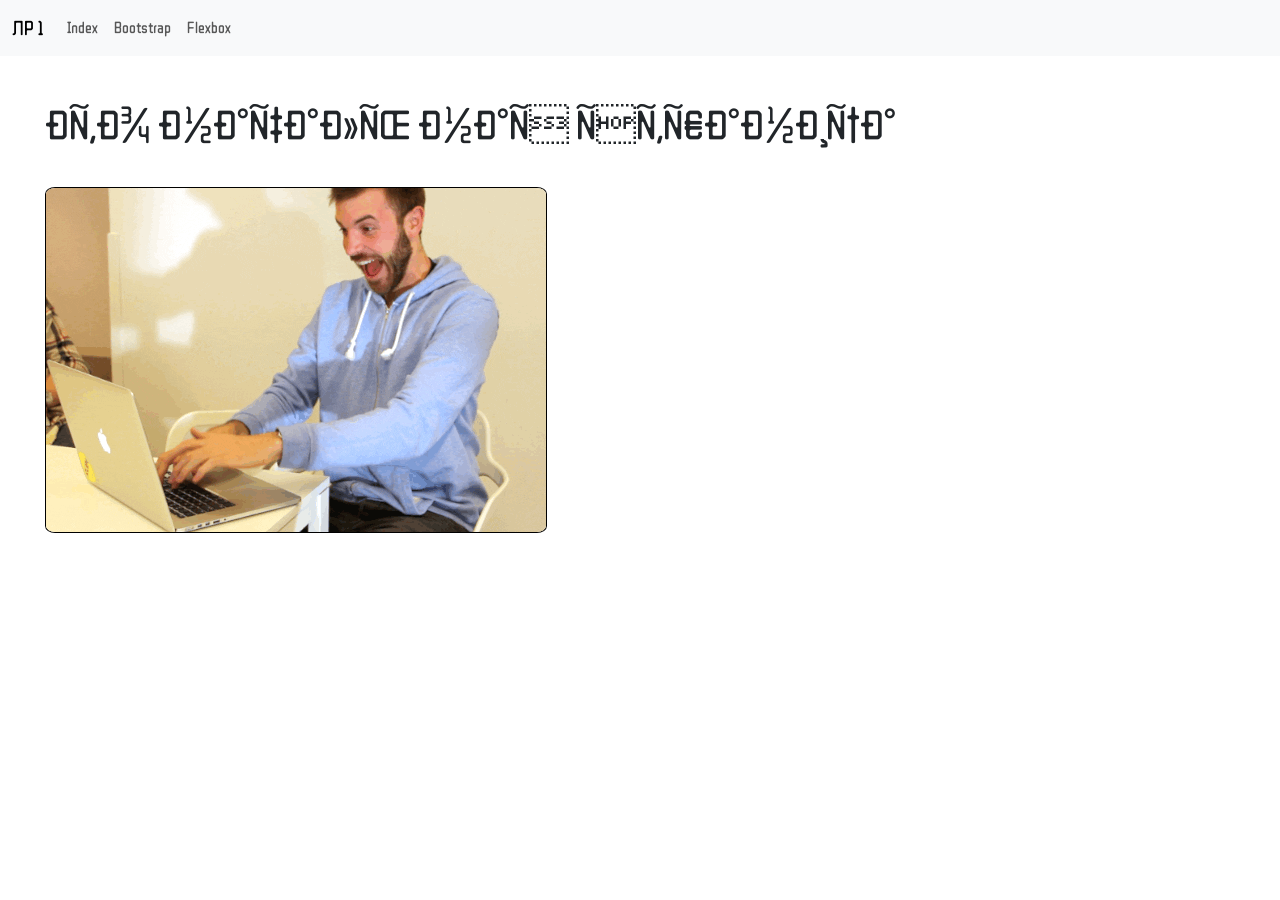
<file: 4 семестр/Интернет программирование (php наше все)/lab1/index.html>
<!doctype html>
<html>
    <head>
        <title>index</title>
        <link
            href="https://cdn.jsdelivr.net/npm/bootstrap@5.3.8/dist/css/bootstrap.min.css"
            rel="stylesheet"
            integrity="sha384-sRIl4kxILFvY47J16cr9ZwB07vP4J8+LH7qKQnuqkuIAvNWLzeN8tE5YBujZqJLB"
            crossorigin="anonymous">

        <link rel="preconnect" href="https://fonts.googleapis.com">
        <link rel="preconnect" href="https://fonts.gstatic.com" crossorigin>
        <link href="https://fonts.googleapis.com/css2?family=WDXL+Lubrifont+TC&display=swap" rel="stylesheet">
        
        <link href="./style/shared.css" rel="stylesheet">
    </head>

    <body>

        <div id="navbar"></div>
        <script src="include_navbar.js"></script>

        <div class="outer-container">
            <h1>Это начальная страница</h1>
            <img class="gif" src="img/me.gif">
        </div>

    </body>
</html>
</file>
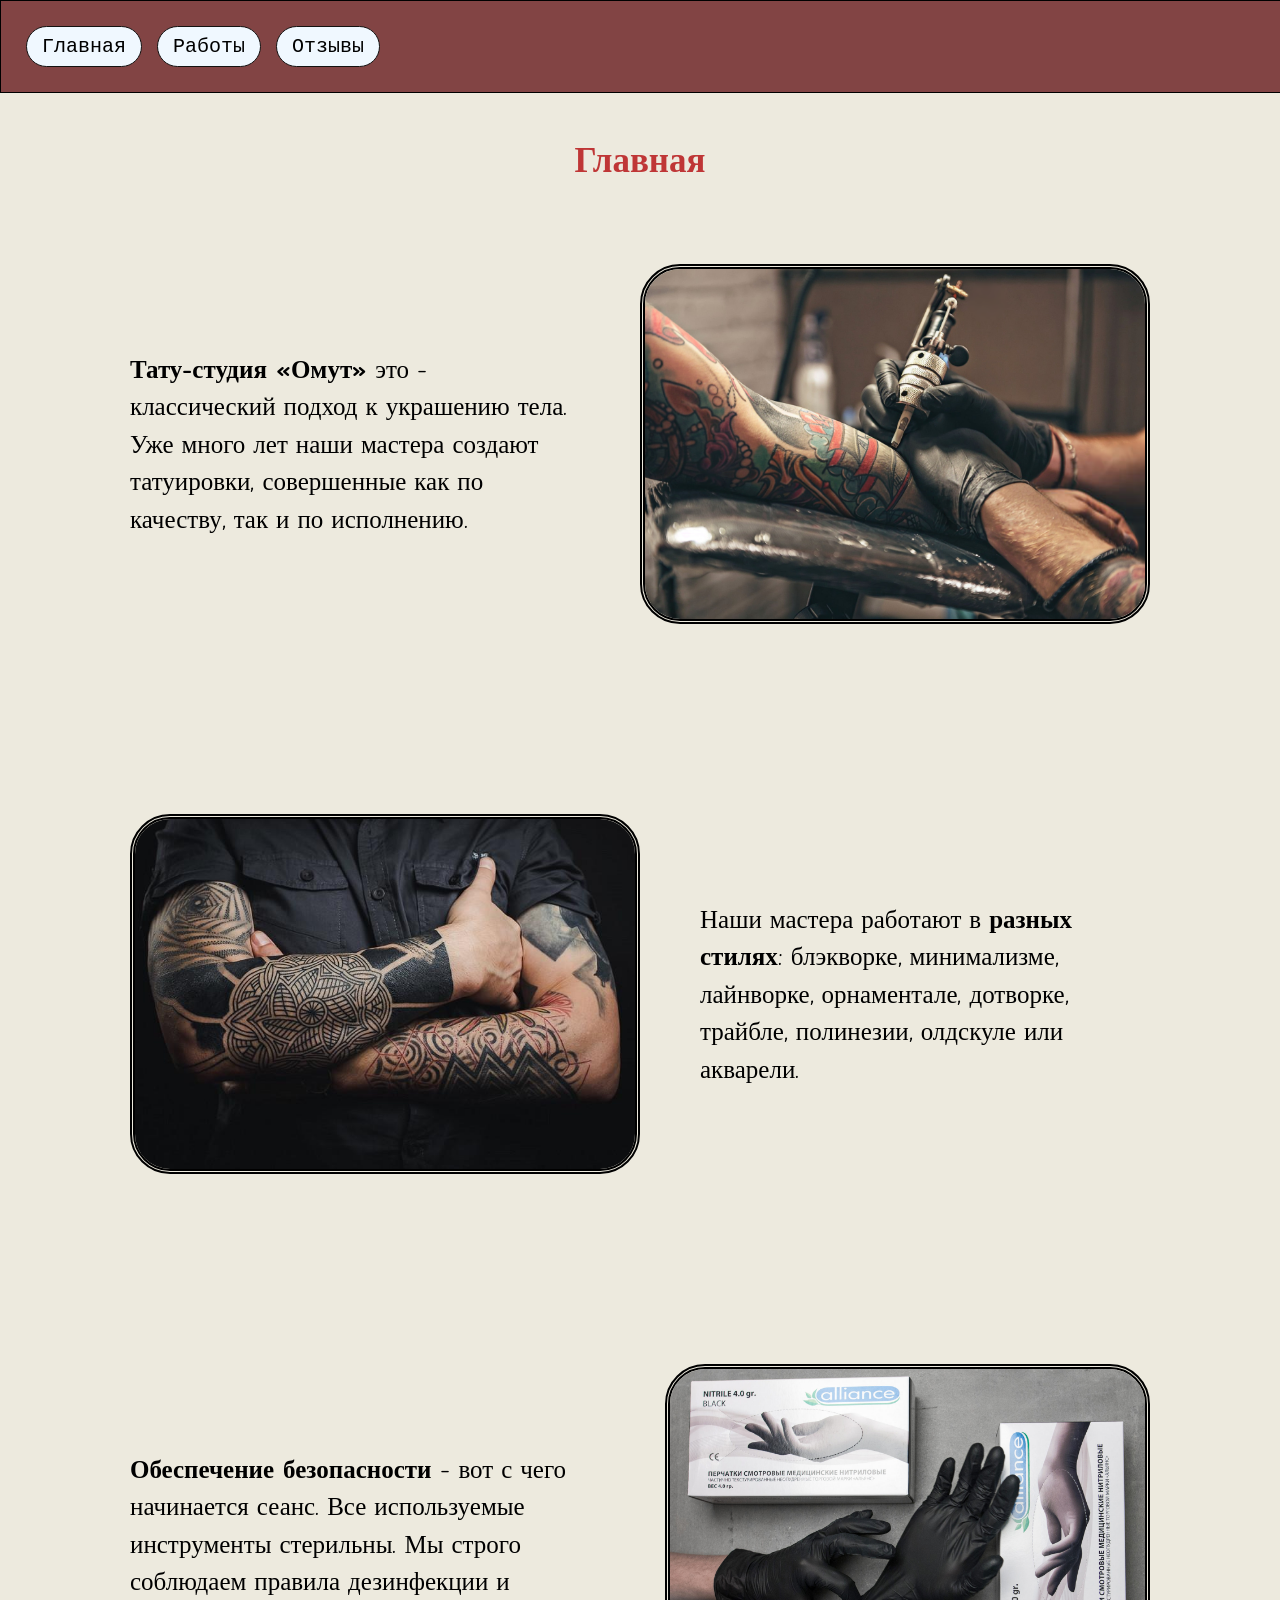
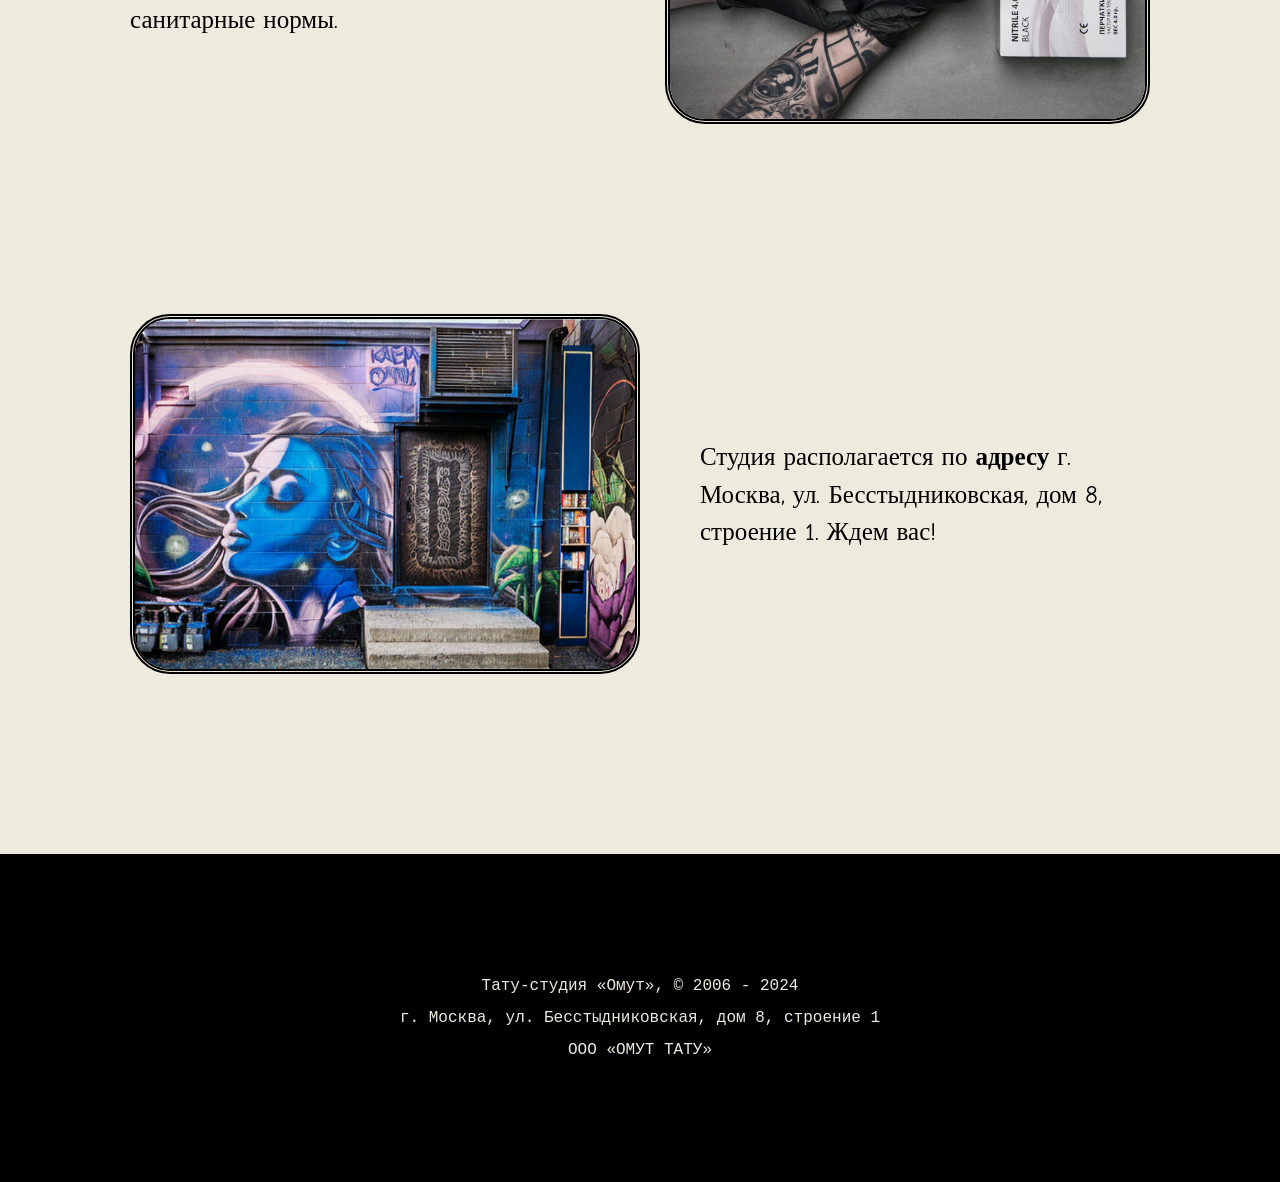
<file: 1 семестр/HTML-ка (тату-салон)/home.html>
<!DOCTYPE html>

<html>



    <head>
    
        <link rel="stylesheet" href="css/base_page.css">
        <title> Главная </title>

        <link href="https://fonts.googleapis.com/css2?family=Comic+Neue&display=swap" rel="stylesheet">
                
        <style>
            body{
                margin: 0;
                padding: 0;
            }

            .pair{
                display: flex;
                flex-wrap: wrap;
                padding: 100px;
                padding-top: 30px;
                align-items: center;

            }

            .armpit-text{
                padding: 30px;
                flex: 1;
                font-size: 25px;
                align-items: right;
                line-height: 150%;
            }

            .armpit-img{
                height: 350px;
                width: 500px;
                padding: 0px;
                flex: 1;
                object-fit: cover;
                margin: 30px;
                border-radius: 40px;
                border: double;
                border-width: 5px;
            }
        </style>



    </head>




    <body style="font-family: 'Comic Neue', 'Georgia', cursive;">


        <nav class="navbar">
            <a href='home.html'>     <button class="button">Главная</button> </a>
            <a href='works.html'>    <button class="button">Работы</button> </a>
            <a href='reviews.html'>  <button class="button">Отзывы</button> </a>
        </nav>


        <h1> Главная </h1>


       <section class="pair" style="margin-top: 0px;">
            <p class="armpit-text"> <strong>Тату-студия «Омут» </strong>
                это - классический подход к украшению тела.
                Уже много лет
                наши мастера создают татуировки, совершенные 
                как по качеству, так и по исполнению.
            </p>

            <img class="armpit-img" src="images/armpit.png">
        </section>





        <section class="pair">
            <img class="armpit-img" src="images/brutal.jpg">

            <p class="armpit-text">
                Наши мастера работают в <strong>разных стилях</strong>:
                блэкворке, минимализме, лайнворке, 
                орнаментале, дотворке, трайбле, полинезии, олдскуле или акварели.
            </p>
        </section>





        <section class="pair">
            <p class="armpit-text"> <strong>Обеспечение безопасности </strong>- 
                вот с чего начинается сеанс. Все используемые 
                инструменты стерильны. Мы строго соблюдаем 
                правила дезинфекции и
                санитарные нормы.
            </p>

            <img class="armpit-img" src="images/safe.jpg">
        </section>





        <section class="pair">
            <img class="armpit-img" src="images/art.jpg">

            <p class="armpit-text">
                Студия располагается по 
                <strong>адресу</strong>
                г. Москва, ул. Бесстыдниковская, дом 8, строение 1.
                Ждем вас!
            </p>
        </section>
        
        
        
        

        <div class="bottom">
            <p>Тату-студия «Омут», © 2006 - 2024 <br />
               г. Москва, ул. Бесстыдниковская, дом 8, строение 1 <br />
               ООО «ОМУТ ТАТУ» 
            </p>
        </div>
        
    </body>
        
</html>
</file>
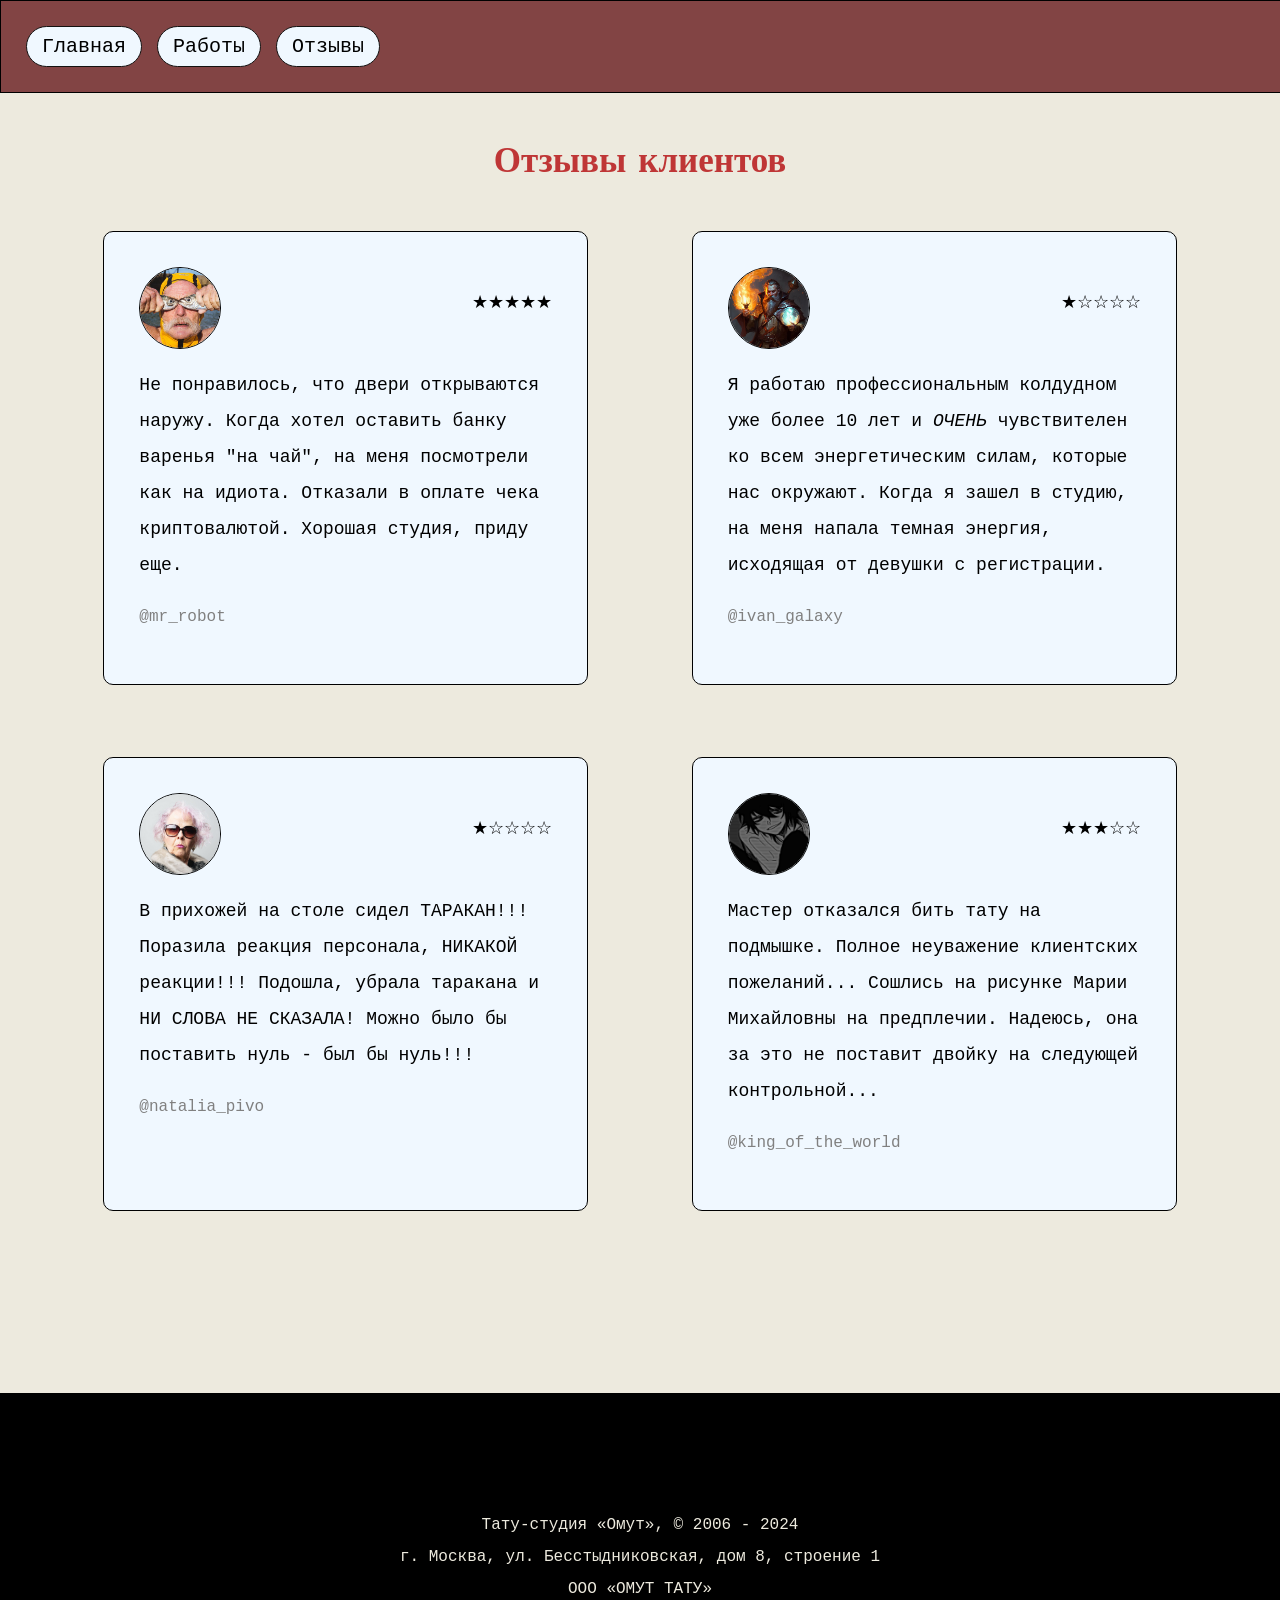
<file: 1 семестр/HTML-ка (тату-салон)/reviews.html>
<!DOCTYPE html>

<html>



    <head>
    
        <link rel="stylesheet" href="css/base_page.css">
        <link rel="stylesheet" href="css/reviews.css">
        <link href="https://fonts.googleapis.com/css2?family=Comic+Neue&display=swap" rel="stylesheet">
              
        <title> Отзывы </title>

    </head>




    <body style="font-family: 'Comic Neue', 'Georgia', cursive;">


        <nav class="navbar">
            <a href='home.html'>     <button class="button">Главная</button> </a>
            <a href='works.html'>    <button class="button">Работы</button> </a>
            <a href='reviews.html'>  <button class="button">Отзывы</button> </a>
        </nav>


        <h1> Отзывы клиентов </h1>


        <div class='flex'>




            <div class='review'>

                <div class='upper'>
                    <img src="images/customer_ava/ava1.jpg">
                    <p class='stars'> &#x2605;&#x2605;&#x2605;&#x2605;&#x2605; </p> 
                </div>

                <p>
                    Не понравилось, что двери открываются наружу.
                    Когда хотел оставить банку варенья "на чай",
                    на меня посмотрели как на идиота. Отказали в 
                    оплате чека криптовалютой. Хорошая студия,
                    приду еще.
                </p>

                <p class='name'> @mr_robot  </p>

            </div>




            <div class='review'>

                <div class='upper'>
                    <img src="images/customer_ava/ava2.avif">
                    <p class='stars'> &#x2605;&#x2606;&#x2606;&#x2606;&#x2606; </p> 
                </div>

                <p>
                    Я работаю профессиональным колдудном уже более 10 лет и <em>ОЧЕНЬ</em> чувствителен
                    ко всем энергетическим силам, которые нас окружают. Когда я зашел в студию,
                    на меня напала темная энергия, исходящая от девушки с регистрации.
                </p>

                <p class='name'> @ivan_galaxy </p>

            </div>




            <div class='review'>

                <div class='upper'>
                    <img src="images/customer_ava/ava3.png">
                    <p class='stars'> &#x2605;&#x2606;&#x2606;&#x2606;&#x2606; </p> 
                </div>

                <p>
                    В прихожей на столе сидел ТАРАКАН!!! 
                    Поразила реакция персонала, НИКАКОЙ реакции!!! 
                    Подошла, убрала таракана и НИ СЛОВА НЕ СКАЗАЛА!
                    Можно было бы поставить нуль - был бы нуль!!!
                </p>

                <p class='name'> @natalia_pivo </p>

            </div>




            <div class='review'>

                <div class='upper'>
                    <img src="images/customer_ava/ava4.jpg">
                    <p class='stars'> &#x2605;&#x2605;&#x2605;&#x2606;&#x2606; </p> 
                </div>

                <p>
                    Мастер отказался бить тату на подмышке. 
                    Полное неуважение клиентских пожеланий...
                    Сошлись на рисунке Марии Михайловны на предплечии.
                    Надеюсь, она за это не поставит двойку на следующей 
                    контрольной...
                </p>

                <p class='name'> @king_of_the_world </p>

            </div>




        </div>




        <div class="bottom" style='margin-top: 160px'>
            <p>Тату-студия «Омут», © 2006 - 2024 <br />
               г. Москва, ул. Бесстыдниковская, дом 8, строение 1 <br />
               ООО «ОМУТ ТАТУ» 
            </p>
        </div>

    </body>




</html>
</file>
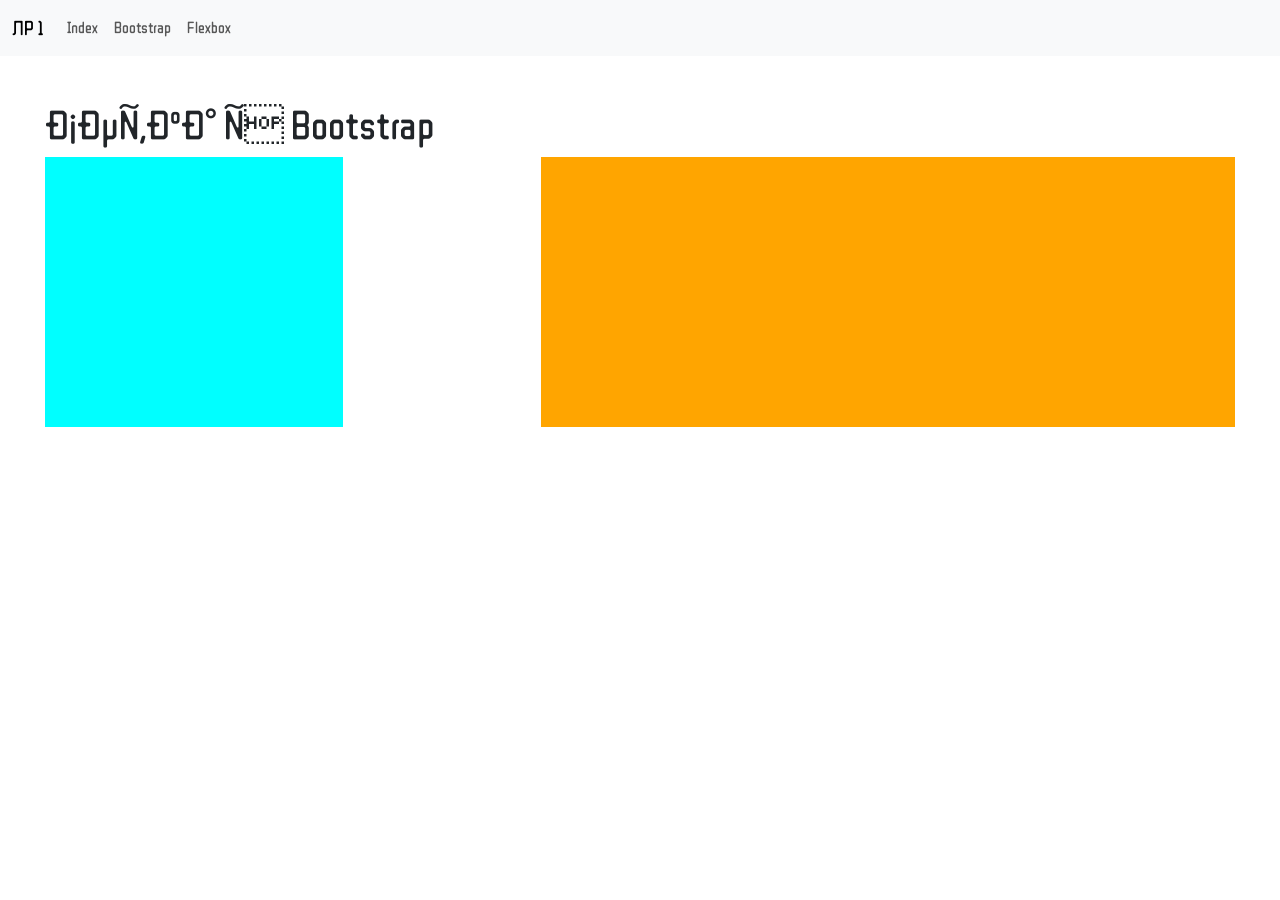
<file: 4 семестр/Интернет программирование (php наше все)/lab1/bootstrap.html>
<!doctype html>
<html>
    <head>
        <title>bootstrap</title>
        <link
            href="https://cdn.jsdelivr.net/npm/bootstrap@5.3.8/dist/css/bootstrap.min.css"
            rel="stylesheet"
            integrity="sha384-sRIl4kxILFvY47J16cr9ZwB07vP4J8+LH7qKQnuqkuIAvNWLzeN8tE5YBujZqJLB"
            crossorigin="anonymous">

        <link rel="preconnect" href="https://fonts.googleapis.com">
        <link rel="preconnect" href="https://fonts.gstatic.com" crossorigin>
        <link href="https://fonts.googleapis.com/css2?family=WDXL+Lubrifont+TC&display=swap" rel="stylesheet">
        
        <link href="./style/shared.css" rel="stylesheet">
        <link href="./style/bootstrap_layout.css" rel="stylesheet">
        <link href="./style/flexbox_layout.css" rel="stylesheet">
    </head>

    <body>

        <div id="navbar"></div>
        <script src="include_navbar.js"></script>


        <div class="outer-container"> 
            <h1>Сетка с Bootstrap</h1>
            <div class="row g-0"> 
                <div class="col1 col-3 order-3 order-sm-1"></div>  
                <div class="col2 col-2 order-2 order-sm-2"></div> 
                <div class="col3 col-7 order-1 order-sm-3"></div>
            </div> 
        </div>

    </body>
</html>
</file>
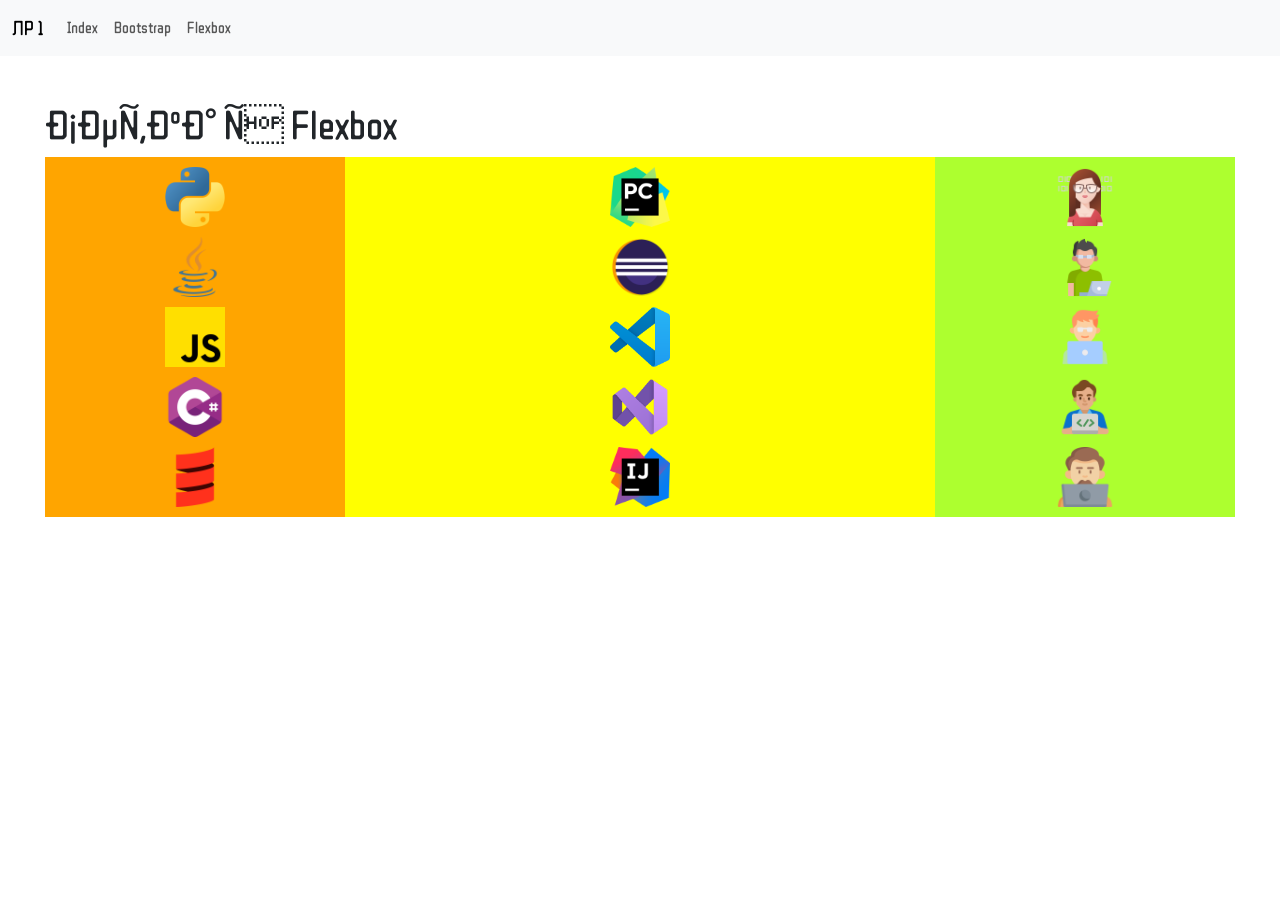
<file: 4 семестр/Интернет программирование (php наше все)/lab1/flexbox.html>
<!doctype html>
<html>
    <head>
        <title>flexbox</title>
        <link
            href="https://cdn.jsdelivr.net/npm/bootstrap@5.3.8/dist/css/bootstrap.min.css"
            rel="stylesheet"
            integrity="sha384-sRIl4kxILFvY47J16cr9ZwB07vP4J8+LH7qKQnuqkuIAvNWLzeN8tE5YBujZqJLB"
            crossorigin="anonymous">

        <link rel="preconnect" href="https://fonts.googleapis.com">
        <link rel="preconnect" href="https://fonts.gstatic.com" crossorigin>
        <link href="https://fonts.googleapis.com/css2?family=WDXL+Lubrifont+TC&display=swap" rel="stylesheet">
        
        <link href="./style/shared.css" rel="stylesheet">
        <link href="./style/flexbox_layout.css" rel="stylesheet">
    </head>

    <body>

        <div id="navbar"></div>
        <script src="include_navbar.js"></script>


        <div class="outer-container">
            <h1>Сетка с Flexbox</h1>
            <div class="flexbox-container"> 

                <div class="grid_element item1">
                    <img src="img/lang/python.png">
                    <img src="img/lang/java.png">
                    <img src="img/lang/js.png">
                    <img src="img/lang/c-sharp.png">
                    <img src="img/lang/scala.png">
                </div>  

                <div class="grid_element item2">
                    <img src="img/ide/pycharm.png">
                    <img src="img/ide/eclipse.png">
                    <img src="img/ide/vs_code.png">
                    <img src="img/ide/vs.png">
                    <img src="img/ide/ij.png">
                </div> 
                <div class="grid_element item3">
                    <img src="img/people/girl1.png">
                    <img src="img/people/boy1.png">
                    <img src="img/people/boy2.png">
                    <img src="img/people/man1.png">
                    <img src="img/people/man2.png">
                </div>
            </div> 
        </div>
    </body>
</html>
</file>
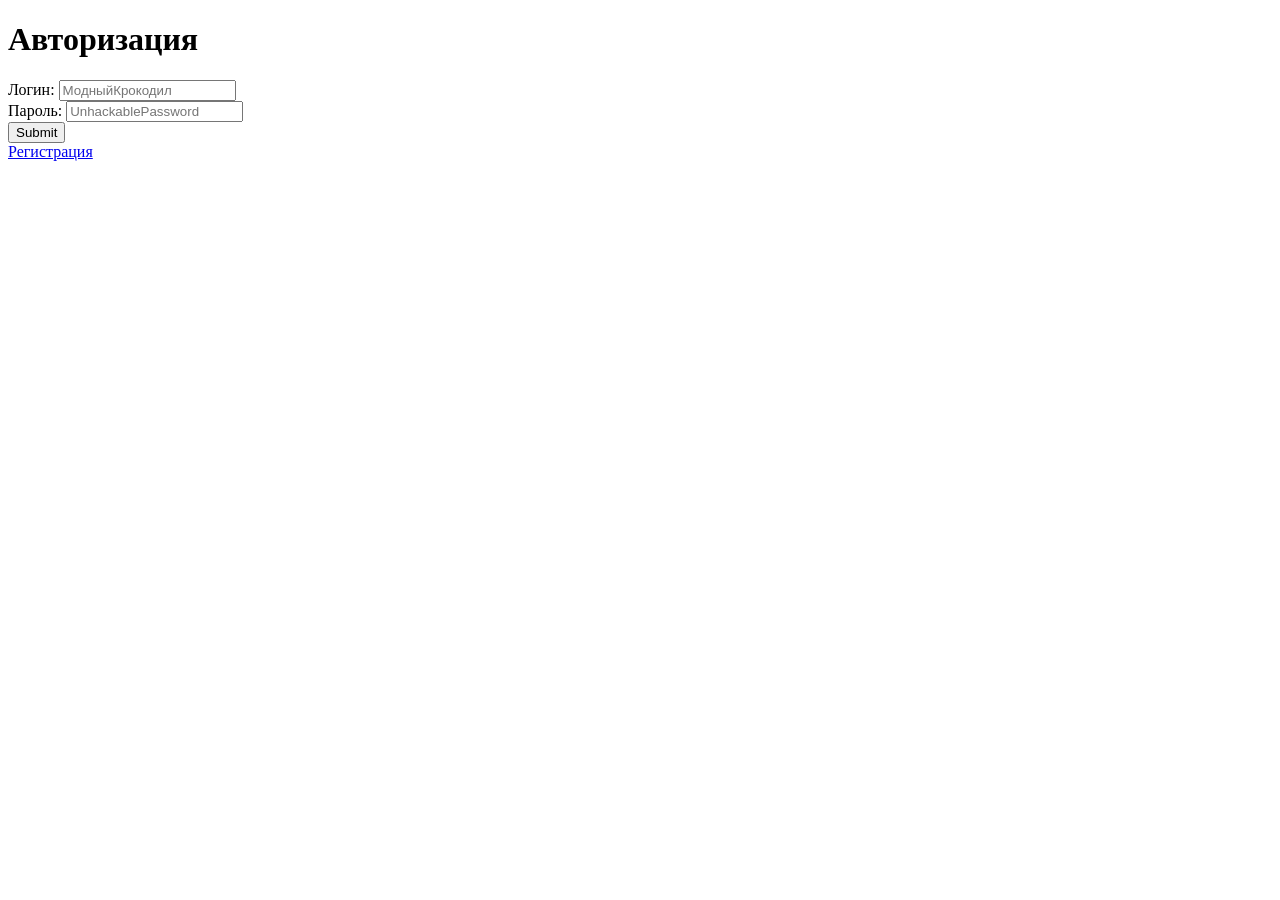
<file: 4 семестр/Интернет программирование (php наше все)/lab3/templates/authorize_form.html>
<!doctype html>
<html>

    <head>
        <title>Авторизация</title>
    </head>


    <body>

        <h1>Авторизация</h1>

        <div class="flexbox-container"> 
                
            <form action="/" method="POST">

                <div>
                    <label>Логин:</label>
                    <input type="text" name="login" placeholder="МодныйКрокодил">
                </div>

                <div>
                    <label>Пароль:</label>
                    <input type="password" name="password" placeholder="UnhackablePassword">
                </div>

                <div>
                    <input type="submit">
                </div>

            </form>

            <a href="/register">Регистрация</a>

        </div>

    </body>
</html>
</file>
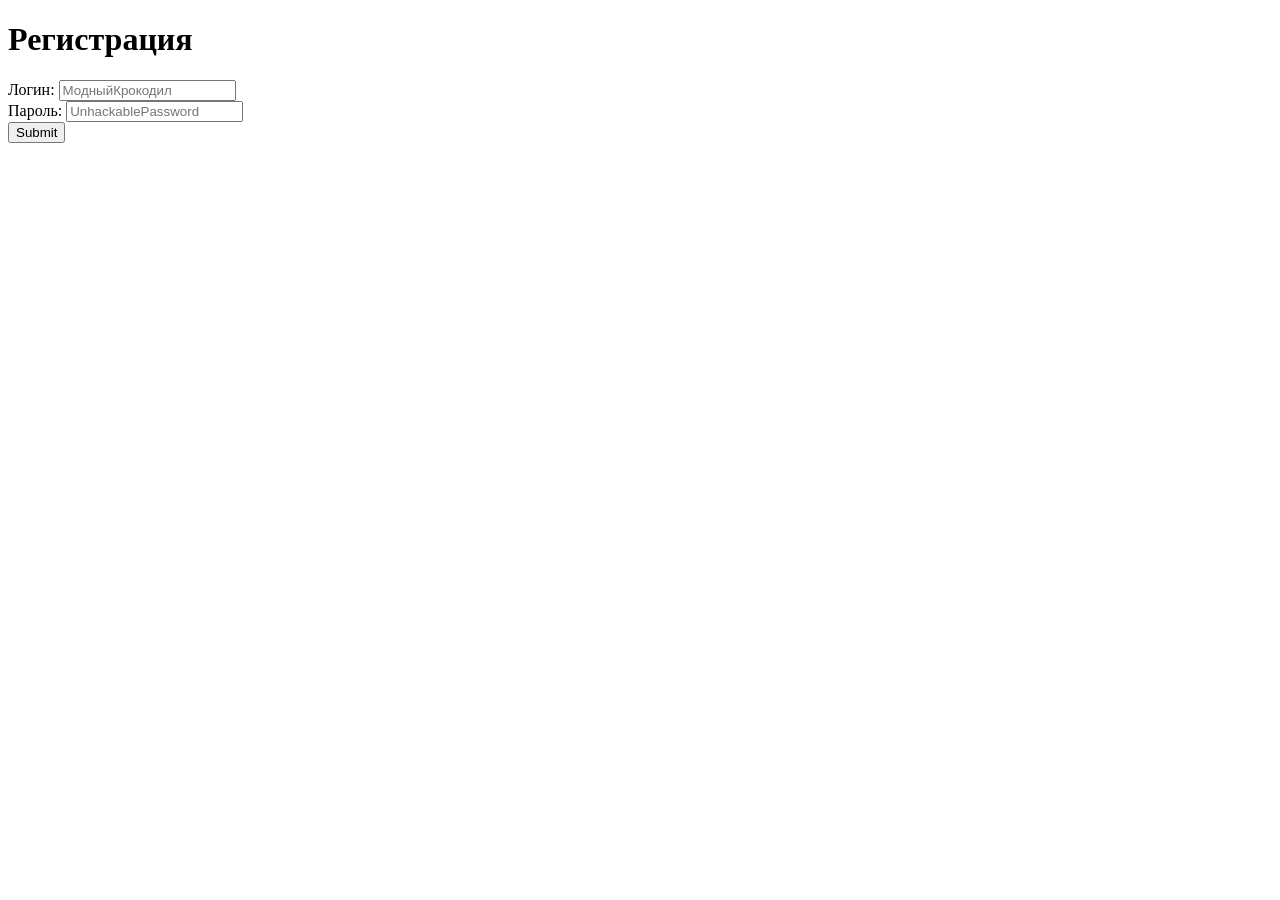
<file: 4 семестр/Интернет программирование (php наше все)/lab3/templates/register_form.html>
<!doctype html>
<html>

    <head>
        <title>Регистрация</title>
    </head>


    <body>

        <h1>Регистрация</h1>

        <div class="flexbox-container"> 
                
            <form action="/register" method="POST">

                <div>
                    <label>Логин:</label>
                    <input type="text" name="login" placeholder="МодныйКрокодил">
                </div>

                <div>
                    <label>Пароль:</label>
                    <input type="password" name="password" placeholder="UnhackablePassword">
                </div>

                <div>
                    <input type="submit">
                </div>

            </form>


        </div>

    </body>
</html>
</file>
<file: 4 семестр/Интернет программирование (php наше все)/lab1/style/shared.css>
body {
  font-family: "WDXL Lubrifont TC", sans-serif;
  font-weight: 400;
  font-style: normal;
}

.outer-container{
  margin: 5vh;
}

.gif{
  border-radius: 2%;
  border: solid 1px black;
  margin-top: 30px;
}
</file>
<file: 1 семестр/HTML-ка (тату-салон)/css/base_page.css>
h1
{
    color: rgb(191, 54, 54);
    text-align: center;
    font-size: 35px;
    margin-top: 140px;
}


body{
    background-color: #EDEADE;
    margin: 0;
 
}

.navbar{
    background-color: rgb(130, 68, 68);
    padding: 25px;
    display: flex;
    position: fixed;

    top: 0; 
    left: 0;
    right: 0; 
    border: solid;
    border-width: 1px;
    z-index: 1;


    width: 100%;
    z-index: 1000;


}

.button{
  background-color: aliceblue;
  border: 1px solid #141211;
  border-radius: 50px;
  font-family: "Ubuntu Sans Mono", monospace;
  font-size: 20px;
  color: black;

  box-shadow: 0 0 0;
  transition: all 200ms;

  padding-top: 8px;
  padding-bottom: 8px;
  padding-right: 15px;
  padding-left: 15px;

  margin-right: 15px;
}


.button:hover {
    transform: translateY(-10px);
    box-shadow: 0px 12px 1px #141211;
  }

.button:active {
    transform: translateY(10px);
    box-shadow: 0 0 0;
}

.bottom{
    background-color: rgb(0, 0, 0); 
    color: #EDEADE;
    text-align: center; 
    padding: 100px; 
    font-family: "Ubuntu Sans Mono", monospace;

    margin-top: 50px;

}

p{
    line-height: 200%;
}
</file>
<file: 1 семестр/HTML-ка (тату-салон)/css/reviews.css>
.flex{
    display: flex;
    flex-wrap: wrap;
    justify-content: space-evenly;
    gap: 50px;
    margin: 50px;
}


.upper{
    display: flex;
    justify-content: space-between;
}

img{
    border-radius: 50%;
    width: 80px;
    border: solid;
    border-width: 1px;
}

.review{
    width: 35%;
    background-color: aliceblue;
    padding: 35px;
    border-radius: 10px;
    border: solid;
    border-width: 1px;
    font-size: 18px;
    margin-bottom: 22px;
    font-family: "Ubuntu Sans Mono", monospace;

}

.name{
    color: gray;
    font-size: 16px;
}
</file>
<file: 4 семестр/Интернет программирование (php наше все)/lab1/style/flexbox_layout.css>
.flexbox-container{
    display: flex;
    width: 100%;
}

.item1,
.item2,
.item3 {
    display: flex;
    flex-direction: column; 
    box-sizing: border-box;   /* чтобы padding не ломал ширину */
    padding: 5px;                /* расстояние между фото */
    align-items: center;
}

.item1 {
    width: 300px;
    background-color: orange;
}

.item2{
    background-color: yellow;
    flex: 1;
}

.item3{
    width: 300px;
    background-color: greenyellow;
}

img {
    max-width: 70px;  
    max-height: auto;   
    object-fit: contain;
    padding: 5px;
}

@media (max-width: 576px) {

    .flexbox-container {
        flex-direction: column;
    }

    .item1,
    .item2,
    .item3 {
        width: 100%;
        flex-direction: row;        
        justify-content: center;  
    }

    img {
        width: 80px;              /* фиксированный размер */
        height: auto;
    }
}
</file>
